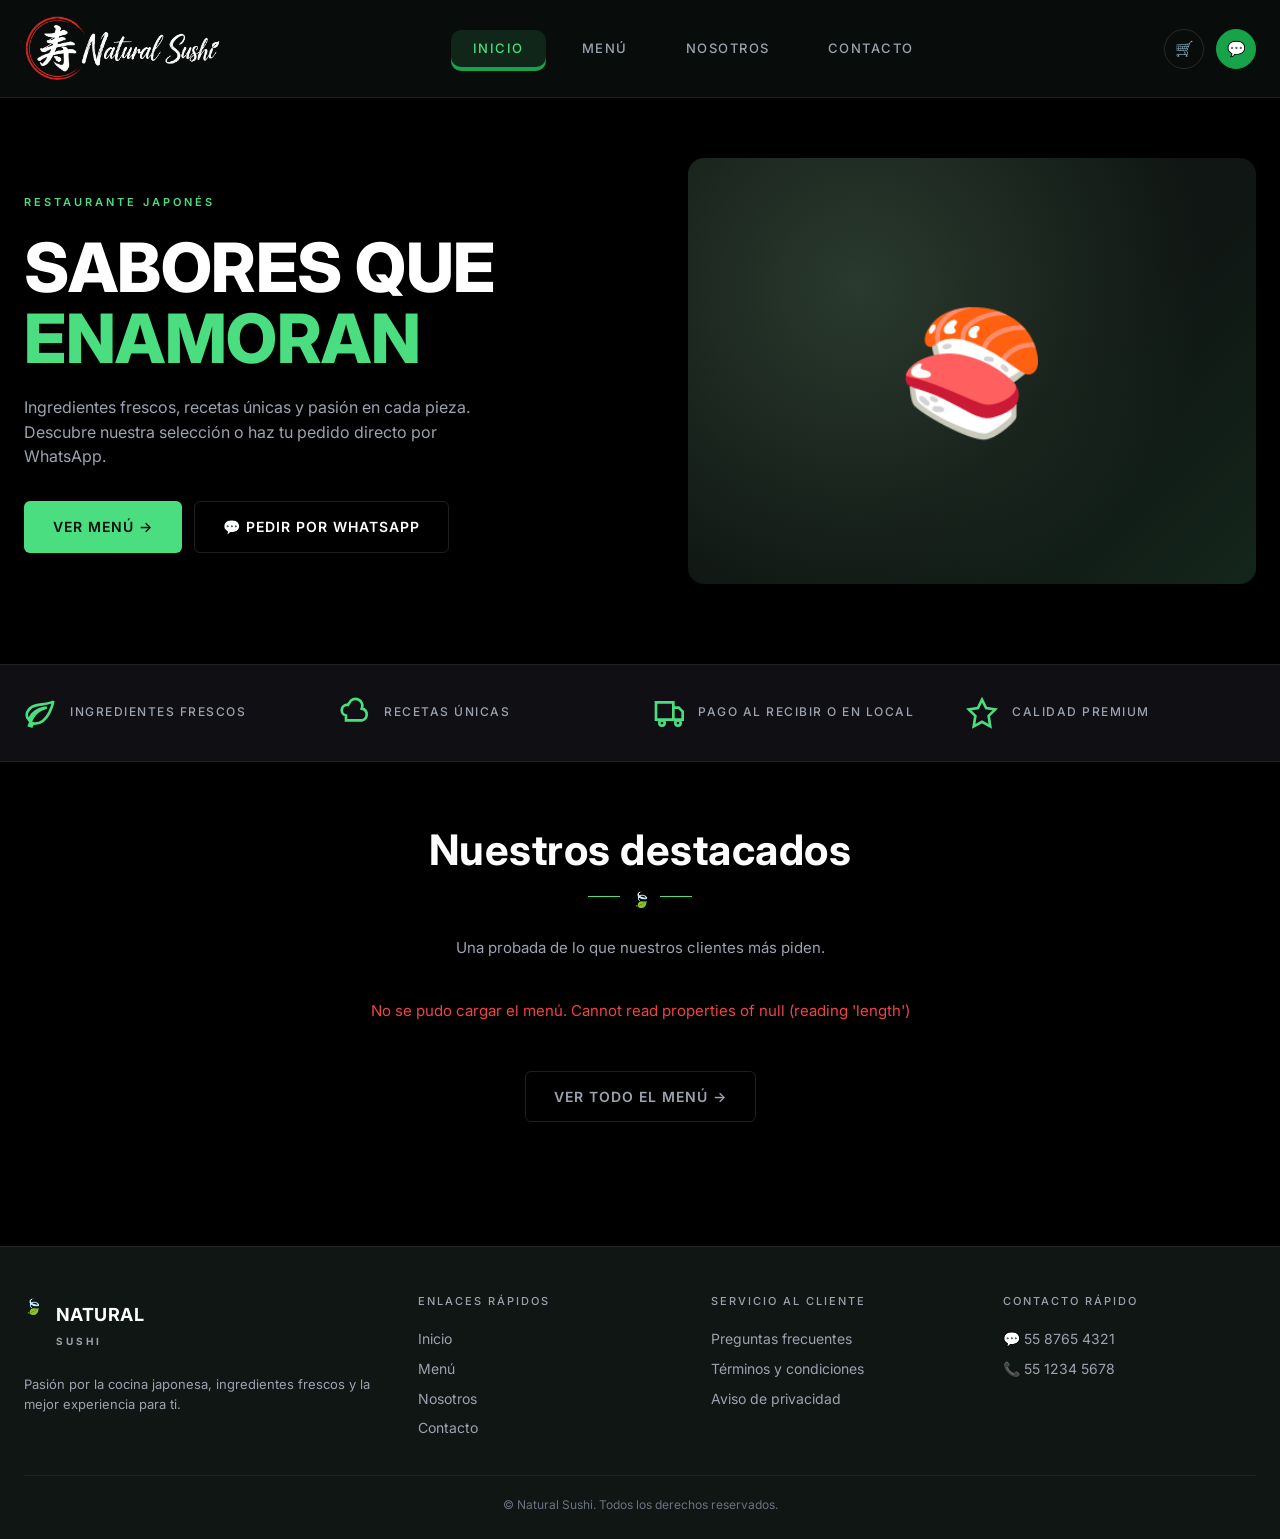
<file: public/index.html>
<!DOCTYPE html>
<html lang="es">
<head>
  <meta charset="UTF-8">
  <meta name="viewport" content="width=device-width, initial-scale=1.0">
  <title>Natural Sushi</title>
  <meta name="description" content="Comida japonesa con ingredientes frescos, recetas únicas y pasión en cada pieza. Pedidos por WhatsApp.">
  <link rel="icon" href="../assets/img/favicon.webp" type="image/webp">

  <link href="https://cdn.jsdelivr.net/npm/bootstrap@5.3.2/dist/css/bootstrap.min.css" rel="stylesheet">
  <link href="https://fonts.googleapis.com/css2?family=Inter:wght@400;500;600;700;800;900&display=swap" rel="stylesheet">
  <link rel="stylesheet" href="../assets/css/styles.css">
</head>
<body>

<div id="navbar"></div>

<!-- HERO -->
<section class="ns-hero">
  <div>
    <span class="ns-eyebrow">Restaurante japonés</span>
    <h1 class="ns-hero__title">
      Sabores que
      <span class="accent">enamoran</span>
    </h1>
    <p class="ns-hero__text">
      Ingredientes frescos, recetas únicas y pasión en cada pieza.
      Descubre nuestra selección o haz tu pedido directo por WhatsApp.
    </p>
    <div class="ns-hero__cta">
      <a href="menu.html" class="ns-btn ns-btn--primary ns-btn--lg">Ver menú →</a>
      <a href="#" class="ns-btn ns-btn--wa ns-btn--lg" id="heroWa">💬 Pedir por WhatsApp</a>
    </div>
  </div>

  <div class="ns-hero__image">🍣</div>
</section>

<!-- FEATURES BAR -->
<section class="ns-features">
  <div class="ns-feature">
    <svg class="ns-feature__icon" viewBox="0 0 24 24" fill="none" stroke="currentColor" stroke-width="2"><path d="M17 8C8 10 5.9 16.17 3.82 21.34l1.89.66l.95-2.3c.48.17.98.3 1.34.3C19 20 22 3 22 3c-1 2-8 2.25-13 3.25S2 11.5 2 13.5s1.75 3.75 1.75 3.75C7 8 17 8 17 8z"/></svg>
    Ingredientes frescos
  </div>
  <div class="ns-feature">
    <svg class="ns-feature__icon" viewBox="0 0 24 24" fill="none" stroke="currentColor" stroke-width="2"><path d="M6 13.87A4 4 0 0 1 7.41 6a5.11 5.11 0 0 1 1.05-1.54A5 5 0 0 1 17.79 8.68 4.5 4.5 0 0 1 18 17.5H6z"/></svg>
    Recetas únicas
  </div>
  <div class="ns-feature">
    <svg class="ns-feature__icon" viewBox="0 0 24 24" fill="none" stroke="currentColor" stroke-width="2"><path d="M3 4h13v13H3zM16 8h4l3 3v6h-7"/><circle cx="7.5" cy="19.5" r="2"/><circle cx="19.5" cy="19.5" r="2"/></svg>
    Pago al recibir o en local
  </div>
  <div class="ns-feature">
    <svg class="ns-feature__icon" viewBox="0 0 24 24" fill="none" stroke="currentColor" stroke-width="2"><path d="M12 2l3.09 6.26L22 9.27l-5 4.87L18.18 22 12 18.56 5.82 22 7 14.14 2 9.27l6.91-1.01L12 2z"/></svg>
    Calidad premium
  </div>
</section>

<!-- DESTACADOS -->
<section class="ns-section ns-container">
  <div style="text-align:center;">
    <h2 class="ns-title">Nuestros destacados</h2>
    <div class="ns-title__accent"><span class="leaf">🍃</span></div>
  </div>
  <p class="ns-subtitle">
    Una probada de lo que nuestros clientes más piden.
  </p>

  <div class="ns-products" id="featuredProducts">
    <div class="ns-loader"></div>
  </div>

  <div style="text-align:center; margin-top:32px;">
    <a href="menu.html" class="ns-btn ns-btn--ghost ns-btn--lg">Ver todo el menú →</a>
  </div>
</section>

<div id="footer"></div>

<script src="../assets/js/main.js"></script>
<script src="../assets/js/home.js"></script>
</body>
</html>
</file>
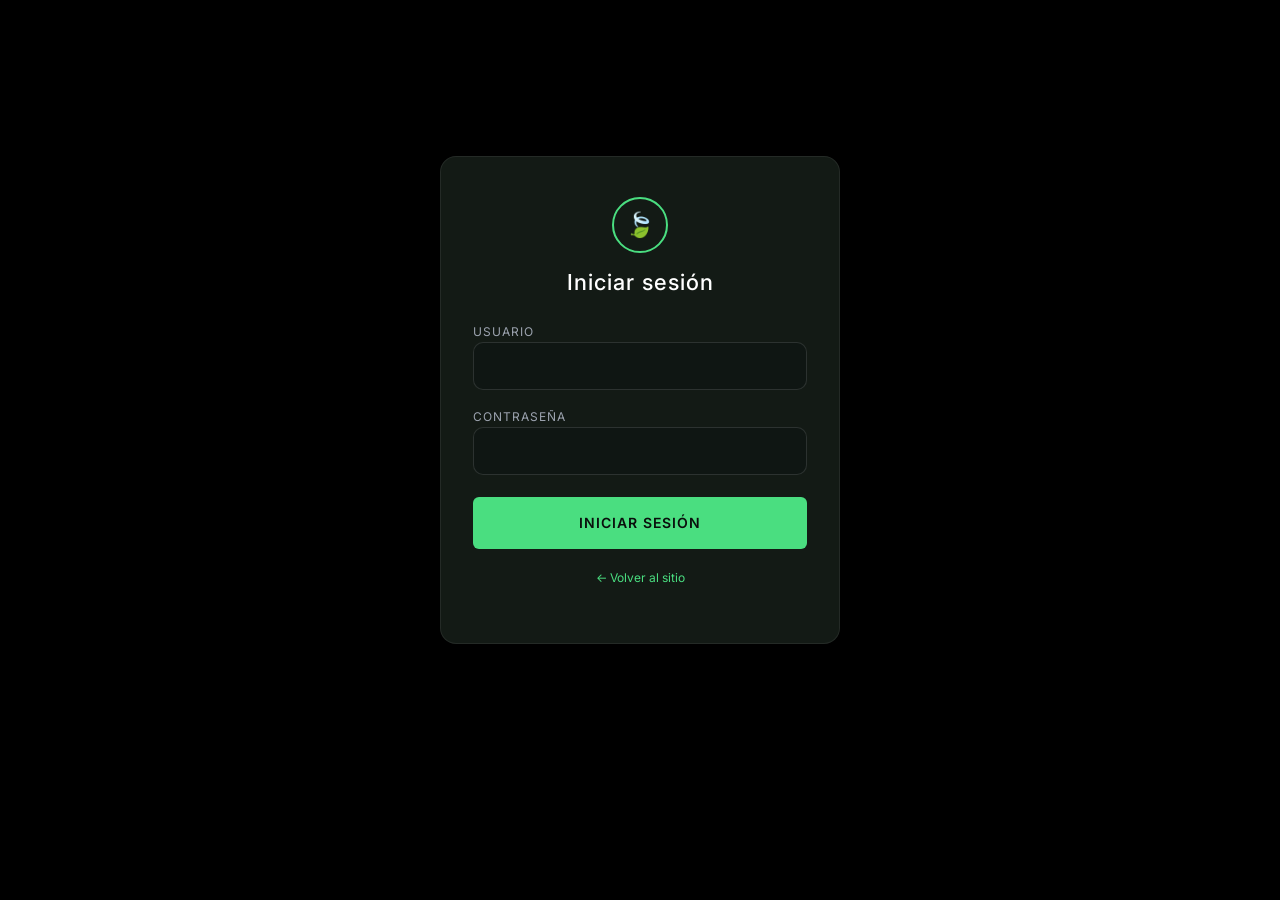
<file: public/admin.html>
<!DOCTYPE html>
<html lang="es">
<head>
  <meta charset="UTF-8">
  <meta name="viewport" content="width=device-width, initial-scale=1.0">
  <title>Panel administrativo — Natural Sushi</title>

  <link href="https://cdn.jsdelivr.net/npm/bootstrap@5.3.2/dist/css/bootstrap.min.css" rel="stylesheet">
  <link href="https://fonts.googleapis.com/css2?family=Inter:wght@400;500;600;700;800;900&display=swap" rel="stylesheet">
  <link rel="stylesheet" href="../assets/css/styles.css">
</head>
<body>

<!-- LOGIN VIEW -->
<div id="loginView" class="ns-login">
  <form class="ns-login__card" id="loginForm">
    <div class="brand-mark">🍃</div>
    <h2>Iniciar sesión</h2>

    <div id="loginError"></div>

    <div class="ns-form">
      <div>
        <label for="username">Usuario</label>
        <input type="text" id="username" required autocomplete="username">
      </div>
      <div>
        <label for="password">Contraseña</label>
        <input type="password" id="password" required autocomplete="current-password">
      </div>
      <button type="submit" class="ns-btn ns-btn--primary ns-btn--full ns-btn--lg" style="margin-top:8px;">
        Iniciar sesión
      </button>
    </div>

    <p style="text-align:center; margin-top:20px; font-size:12px; color:var(--text-muted);">
      <a href="index.html" style="color:var(--green);">← Volver al sitio</a>
    </p>
  </form>
</div>

<!-- ADMIN PANEL -->
<div id="adminView" class="ns-admin ns-hidden">
  <aside class="ns-sidebar">
    <div class="ns-sidebar__brand">
      <span class="ns-brand__mark">🍃</span>
      <div>
        <div style="font-weight:700; font-size:14px;">NATURAL SUSHI</div>
        <div style="font-size:10px; letter-spacing:2px; color:var(--text-muted);">ADMIN</div>
      </div>
    </div>

    <button class="ns-sidebar__link active" data-tab="products">📦 Productos</button>
    <button class="ns-sidebar__link" data-tab="categories">📁 Categorías</button>
    <button class="ns-sidebar__link" data-tab="settings">⚙️ Configuración</button>
    <button class="ns-sidebar__link" id="logoutBtn" style="margin-top:20px; color:var(--danger);">↩ Cerrar sesión</button>
  </aside>

  <main class="ns-panel">
    <!-- PRODUCTOS -->
    <div id="tab-products">
      <div class="ns-panel__header">
        <h1>Productos</h1>
        <button class="ns-btn ns-btn--primary" id="btnNewProduct">+ Nuevo producto</button>
      </div>

      <div id="productsAlert"></div>

      <table class="ns-table">
        <thead>
          <tr>
            <th></th>
            <th>Nombre</th>
            <th>Categoría</th>
            <th>Precio</th>
            <th>Estado</th>
            <th>Acciones</th>
          </tr>
        </thead>
        <tbody id="productsTable">
          <tr><td colspan="6"><div class="ns-loader"></div></td></tr>
        </tbody>
      </table>
    </div>

    <!-- CATEGORÍAS -->
    <div id="tab-categories" class="ns-hidden">
      <div class="ns-panel__header">
        <h1>Categorías</h1>
        <button class="ns-btn ns-btn--primary" id="btnNewCategory">+ Nueva categoría</button>
      </div>

      <div id="categoriesAlert"></div>

      <table class="ns-table">
        <thead>
          <tr>
            <th>Nombre</th>
            <th>Slug</th>
            <th>Orden</th>
            <th>Estado</th>
            <th>Acciones</th>
          </tr>
        </thead>
        <tbody id="categoriesTable">
          <tr><td colspan="5"><div class="ns-loader"></div></td></tr>
        </tbody>
      </table>
    </div>

    <!-- CONFIGURACIÓN -->
    <div id="tab-settings" class="ns-hidden">
      <div class="ns-panel__header">
        <h1>Configuración del negocio</h1>
      </div>
      <p style="color:var(--text-muted);">Los datos generales del restaurante se editan directamente en la tabla <code>settings</code> de la base de datos o extendiendo este panel.</p>
    </div>
  </main>
</div>

<!-- MODAL producto -->
<div class="ns-modal-backdrop" id="productModal" hidden>
  <form class="ns-modal" id="productForm">
    <h3 id="productModalTitle">Nuevo producto</h3>
    <input type="hidden" id="pId">
    <div class="ns-form">
      <div>
        <label for="pName">Nombre</label>
        <input type="text" id="pName" required maxlength="120">
      </div>
      <div>
        <label for="pCategory">Categoría</label>
        <select id="pCategory" class="ns-form__input" style="padding:12px 14px; background:var(--bg-2); border:1px solid var(--border-2); color:var(--text); border-radius:var(--r-md); width:100%; font-family:inherit; font-size:14px;"></select>
      </div>
      <div>
        <label for="pPrice">Precio</label>
        <input type="number" id="pPrice" required step="0.01" min="0">
      </div>
      <div>
        <label for="pEmoji">Emoji (placeholder visual)</label>
        <input type="text" id="pEmoji" maxlength="4" placeholder="🍣">
      </div>
      <div>
        <label for="pImage">URL de imagen (opcional)</label>
        <input type="url" id="pImage" maxlength="255">
      </div>
      <div>
        <label for="pDesc">Descripción</label>
        <textarea id="pDesc" maxlength="400"></textarea>
      </div>
      <div style="display:flex; gap:16px;">
        <label style="display:flex; align-items:center; gap:8px; text-transform:none; letter-spacing:0;">
          <input type="checkbox" id="pActive" checked> Activo
        </label>
        <label style="display:flex; align-items:center; gap:8px; text-transform:none; letter-spacing:0;">
          <input type="checkbox" id="pFeatured"> Destacado
        </label>
      </div>
      <div style="display:flex; gap:8px; justify-content:flex-end; margin-top:8px;">
        <button type="button" class="ns-btn ns-btn--ghost" data-close="productModal">Cancelar</button>
        <button type="submit" class="ns-btn ns-btn--primary">Guardar</button>
      </div>
    </div>
  </form>
</div>

<!-- MODAL categoría -->
<div class="ns-modal-backdrop" id="categoryModal" hidden>
  <form class="ns-modal" id="categoryForm">
    <h3 id="categoryModalTitle">Nueva categoría</h3>
    <input type="hidden" id="cId">
    <div class="ns-form">
      <div>
        <label for="cName">Nombre</label>
        <input type="text" id="cName" required maxlength="80">
      </div>
      <div>
        <label for="cOrder">Orden</label>
        <input type="number" id="cOrder" value="0">
      </div>
      <label style="display:flex; align-items:center; gap:8px; text-transform:none; letter-spacing:0;">
        <input type="checkbox" id="cActive" checked> Activa
      </label>
      <div style="display:flex; gap:8px; justify-content:flex-end;">
        <button type="button" class="ns-btn ns-btn--ghost" data-close="categoryModal">Cancelar</button>
        <button type="submit" class="ns-btn ns-btn--primary">Guardar</button>
      </div>
    </div>
  </form>
</div>

<script src="../assets/js/main.js"></script>
<script src="../assets/js/admin.js"></script>
</body>
</html>
</file>
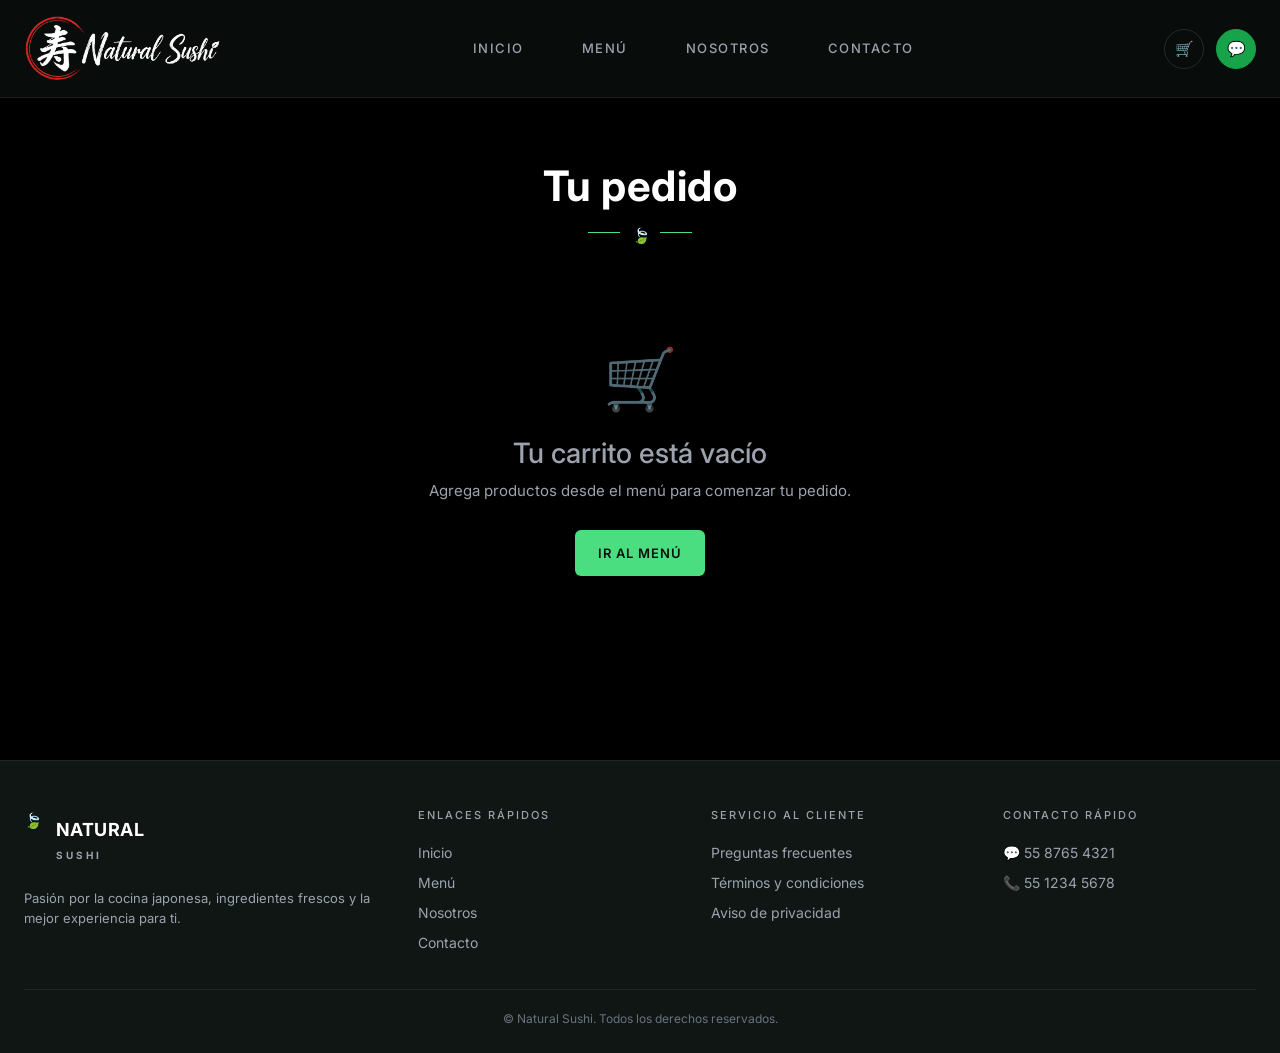
<file: public/carrito.html>
<!DOCTYPE html>
<html lang="es">
<head>
  <meta charset="UTF-8">
  <meta name="viewport" content="width=device-width, initial-scale=1.0">
  <title>Tu pedido — Natural Sushi</title>

  <link href="https://cdn.jsdelivr.net/npm/bootstrap@5.3.2/dist/css/bootstrap.min.css" rel="stylesheet">
  <link href="https://fonts.googleapis.com/css2?family=Inter:wght@400;500;600;700;800;900&display=swap" rel="stylesheet">
  <link rel="stylesheet" href="../assets/css/styles.css">
</head>
<body>

<div id="navbar"></div>

<section class="ns-section ns-container">
  <div style="text-align:center;">
    <h1 class="ns-title">Tu pedido</h1>
    <div class="ns-title__accent"><span class="leaf">🍃</span></div>
  </div>

  <div class="ns-cart" id="cartWrap">
    <!-- Lado izquierdo: lista -->
    <div>
      <div class="ns-cart-list" id="cartList">
        <div class="ns-cart-head" style="display:grid; grid-template-columns:60px 1fr 130px 90px 30px; gap:16px;">
          <div></div>
          <div>Producto</div>
          <div>Cantidad</div>
          <div>Total</div>
          <div></div>
        </div>
        <div id="cartRows"></div>
      </div>

      <div style="margin-top:16px;">
        <a href="menu.html" class="ns-btn ns-btn--ghost">← Seguir comprando</a>
      </div>
    </div>

    <!-- Lado derecho: resumen -->
    <aside class="ns-summary">
      <h3>Resumen del pedido</h3>
      <div class="ns-summary__row">
        <span>Subtotal</span>
        <span id="sumSubtotal">$0</span>
      </div>
      <div class="ns-summary__row">
        <span>Envío</span>
        <span style="color:var(--green);">Gratis</span>
      </div>
      <div class="ns-summary__row ns-summary__row--total">
        <span>TOTAL</span>
        <span class="amount" id="sumTotal">$0</span>
      </div>

      <button class="ns-btn ns-btn--primary ns-btn--full ns-btn--lg" id="btnWhatsApp" style="margin-top:20px; background:#22C55E; color:white;">
        💬 Enviar pedido por WhatsApp
      </button>

      <div class="ns-payment-note">
        <svg width="18" height="18" viewBox="0 0 24 24" fill="none" stroke="currentColor" stroke-width="2"><circle cx="12" cy="12" r="10"/><path d="M12 6v6l4 2"/></svg>
        <span>Pago en local o al recibir tu pedido</span>
      </div>
    </aside>
  </div>

  <div class="ns-cart-empty ns-hidden" id="cartEmpty">
    <div class="ns-cart-empty__icon">🛒</div>
    <h3>Tu carrito está vacío</h3>
    <p>Agrega productos desde el menú para comenzar tu pedido.</p>
    <a href="menu.html" class="ns-btn ns-btn--primary" style="margin-top:12px;">Ir al menú</a>
  </div>
</section>

<div id="footer"></div>

<script src="../assets/js/main.js"></script>
<script src="../assets/js/cart.js"></script>
</body>
</html>
</file>
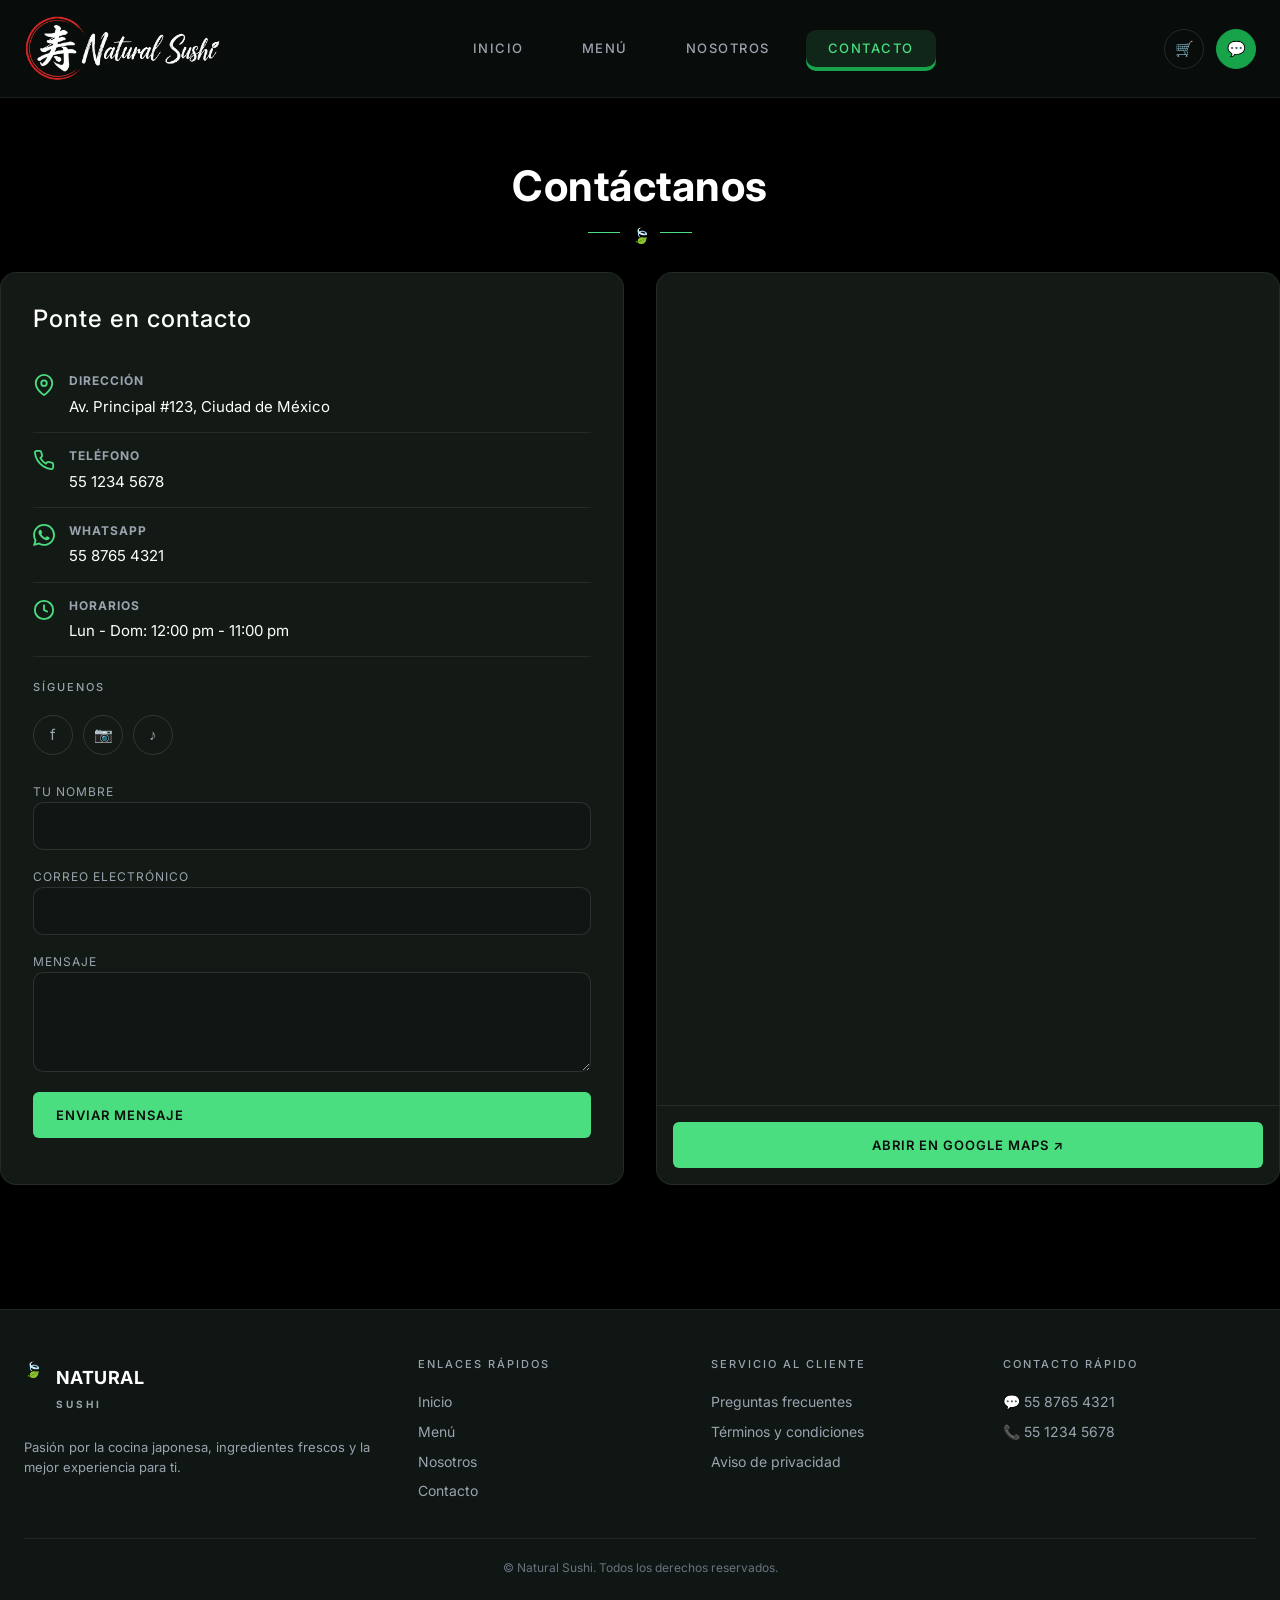
<file: public/contacto.html>
<!DOCTYPE html>
<html lang="es">
<head>
  <meta charset="UTF-8">
  <meta name="viewport" content="width=device-width, initial-scale=1.0">
  <title>Contacto — Natural Sushi</title>

  <link href="https://cdn.jsdelivr.net/npm/bootstrap@5.3.2/dist/css/bootstrap.min.css" rel="stylesheet">
  <link href="https://fonts.googleapis.com/css2?family=Inter:wght@400;500;600;700;800;900&display=swap" rel="stylesheet">
  <link rel="stylesheet" href="../assets/css/styles.css">
</head>
<body>

<div id="navbar"></div>

<section class="ns-section ns-container">
  <div style="text-align:center;">
    <h1 class="ns-title">Contáctanos</h1>
    <div class="ns-title__accent"><span class="leaf">🍃</span></div>
  </div>

  <div class="ns-contact">
    <!-- Info -->
    <div class="ns-contact-info">
      <h2>Ponte en contacto</h2>

      <div class="ns-contact-item">
        <svg class="ns-contact-item__icon" width="22" height="22" viewBox="0 0 24 24" fill="none" stroke="currentColor" stroke-width="2"><path d="M21 10c0 7-9 13-9 13s-9-6-9-13a9 9 0 0 1 18 0z"/><circle cx="12" cy="10" r="3"/></svg>
        <div>
          <strong>Dirección</strong>
          <span id="cAddress">Av. Principal #123, Ciudad de México</span>
        </div>
      </div>

      <div class="ns-contact-item">
        <svg class="ns-contact-item__icon" width="22" height="22" viewBox="0 0 24 24" fill="none" stroke="currentColor" stroke-width="2"><path d="M22 16.92v3a2 2 0 0 1-2.18 2 19.79 19.79 0 0 1-8.63-3.07 19.5 19.5 0 0 1-6-6 19.79 19.79 0 0 1-3.07-8.67A2 2 0 0 1 4.11 2h3a2 2 0 0 1 2 1.72 12.84 12.84 0 0 0 .7 2.81 2 2 0 0 1-.45 2.11L8.09 9.91a16 16 0 0 0 6 6l1.27-1.27a2 2 0 0 1 2.11-.45 12.84 12.84 0 0 0 2.81.7A2 2 0 0 1 22 16.92z"/></svg>
        <div>
          <strong>Teléfono</strong>
          <span id="cPhone">55 1234 5678</span>
        </div>
      </div>

      <div class="ns-contact-item">
        <svg class="ns-contact-item__icon" width="22" height="22" viewBox="0 0 24 24" fill="currentColor"><path d="M17.472 14.382c-.297-.149-1.758-.867-2.03-.967c-.273-.099-.471-.148-.67.15c-.197.297-.767.966-.94 1.164c-.173.199-.347.223-.644.075c-.297-.15-1.255-.463-2.39-1.475c-.883-.788-1.48-1.761-1.653-2.059c-.173-.297-.018-.458.13-.606c.134-.133.298-.347.446-.52c.149-.174.198-.298.298-.497c.099-.198.05-.371-.025-.52c-.075-.149-.669-1.612-.916-2.207c-.242-.579-.487-.5-.669-.51a12.8 12.8 0 0 0-.57-.01c-.198 0-.52.074-.792.372c-.272.297-1.04 1.016-1.04 2.479c0 1.462 1.065 2.875 1.213 3.074c.149.198 2.096 3.2 5.077 4.487c.709.306 1.262.489 1.694.625c.712.227 1.36.195 1.871.118c.571-.085 1.758-.719 2.006-1.413c.248-.694.248-1.289.173-1.413c-.074-.124-.272-.198-.57-.347m-5.421 7.403h-.004a9.87 9.87 0 0 1-5.031-1.378l-.361-.214l-3.741.982l.998-3.648l-.235-.374a9.86 9.86 0 0 1-1.51-5.26c.001-5.45 4.436-9.884 9.888-9.884c2.64 0 5.122 1.03 6.988 2.898a9.83 9.83 0 0 1 2.893 6.994c-.003 5.45-4.437 9.884-9.885 9.884m8.413-18.297A11.8 11.8 0 0 0 12.05 0C5.495 0 .16 5.335.157 11.892c0 2.096.547 4.142 1.588 5.945L.057 24l6.305-1.654a11.9 11.9 0 0 0 5.683 1.448h.005c6.554 0 11.89-5.335 11.893-11.893a11.8 11.8 0 0 0-3.48-8.413"/></svg>
        <div>
          <strong>WhatsApp</strong>
          <span id="cWa">55 8765 4321</span>
        </div>
      </div>

      <div class="ns-contact-item">
        <svg class="ns-contact-item__icon" width="22" height="22" viewBox="0 0 24 24" fill="none" stroke="currentColor" stroke-width="2"><circle cx="12" cy="12" r="10"/><path d="M12 6v6l4 2"/></svg>
        <div>
          <strong>Horarios</strong>
          <span id="cHours">Lun - Dom: 12:00 pm - 11:00 pm</span>
        </div>
      </div>

      <div>
        <h4 style="color:var(--text-muted); font-size:11px; letter-spacing:2px; text-transform:uppercase; margin:24px 0 12px;">Síguenos</h4>
        <div class="ns-social">
          <a href="#" id="sFb"  aria-label="Facebook">f</a>
          <a href="#" id="sIg"  aria-label="Instagram">📷</a>
          <a href="#" id="sTk"  aria-label="TikTok">♪</a>
        </div>
      </div>

      <!-- Formulario -->
      <form class="ns-form" id="contactForm">
        <div>
          <label for="fName">Tu nombre</label>
          <input type="text" id="fName" required maxlength="80">
        </div>
        <div>
          <label for="fEmail">Correo electrónico</label>
          <input type="email" id="fEmail" required maxlength="120">
        </div>
        <div>
          <label for="fMsg">Mensaje</label>
          <textarea id="fMsg" required maxlength="500"></textarea>
        </div>
        <button type="submit" class="ns-btn ns-btn--primary">Enviar mensaje</button>
        <div id="fResult"></div>
      </form>
    </div>

    <!-- Mapa -->
    <div class="ns-map">
      <iframe
        src="https://www.google.com/maps/embed?pb=!1m18!1m12!1m3!1d3762.0668823047906!2d-99.13320882476611!3d19.432608241773925!2m3!1f0!2f0!3f0!3m2!1i1024!2i768!4f13.1!3m3!1m2!1s0x85d1ff35f5bd1563%3A0x6c366f0e2de02ff7!2sZ%C3%B3calo!5e0!3m2!1ses!2smx!4v1700000000000"
        allowfullscreen loading="lazy" referrerpolicy="no-referrer-when-downgrade"></iframe>
      <div class="ns-map__cta">
        <a href="#" id="mapsCta" class="ns-btn ns-btn--primary ns-btn--full">
          Abrir en Google Maps ↗
        </a>
      </div>
    </div>
  </div>
</section>

<div id="footer"></div>

<script src="../assets/js/main.js"></script>
<script src="../assets/js/contacto.js"></script>
</body>
</html>
</file>
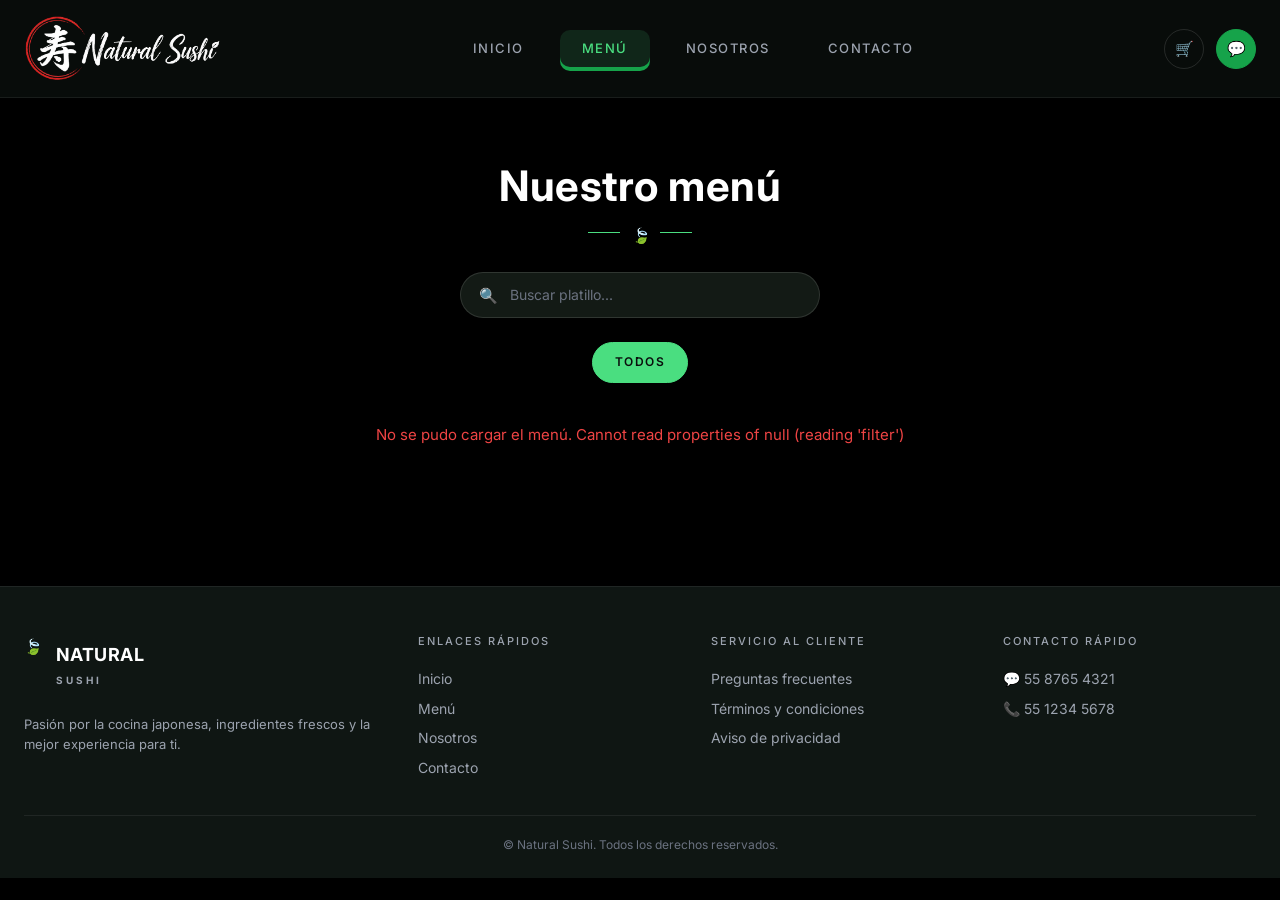
<file: public/menu.html>
<!DOCTYPE html>
<html lang="es">
<head>
  <meta charset="UTF-8">
  <meta name="viewport" content="width=device-width, initial-scale=1.0">
  <title>Menú — Natural Sushi</title>

  <link href="https://cdn.jsdelivr.net/npm/bootstrap@5.3.2/dist/css/bootstrap.min.css" rel="stylesheet">
  <link href="https://fonts.googleapis.com/css2?family=Inter:wght@400;500;600;700;800;900&display=swap" rel="stylesheet">
  <link rel="stylesheet" href="../assets/css/styles.css">
</head>
<body>

<div id="navbar"></div>

<section class="ns-section ns-container">
  <div style="text-align:center;">
    <h1 class="ns-title">Nuestro menú</h1>
    <div class="ns-title__accent"><span class="leaf">🍃</span></div>
  </div>

  <div class="ns-search">
    🔍
    <input type="search" id="menuSearch" placeholder="Buscar platillo...">
  </div>

  <div class="ns-cat-tabs" id="catTabs">
    <button class="ns-cat-tab active" data-cat="all">Todos</button>
    <!-- categorías se cargan por JS -->
  </div>

  <div class="ns-products" id="products">
    <div class="ns-loader"></div>
  </div>
</section>

<div id="footer"></div>

<script src="../assets/js/main.js"></script>
<script src="../assets/js/menu.js"></script>
</body>
</html>
</file>
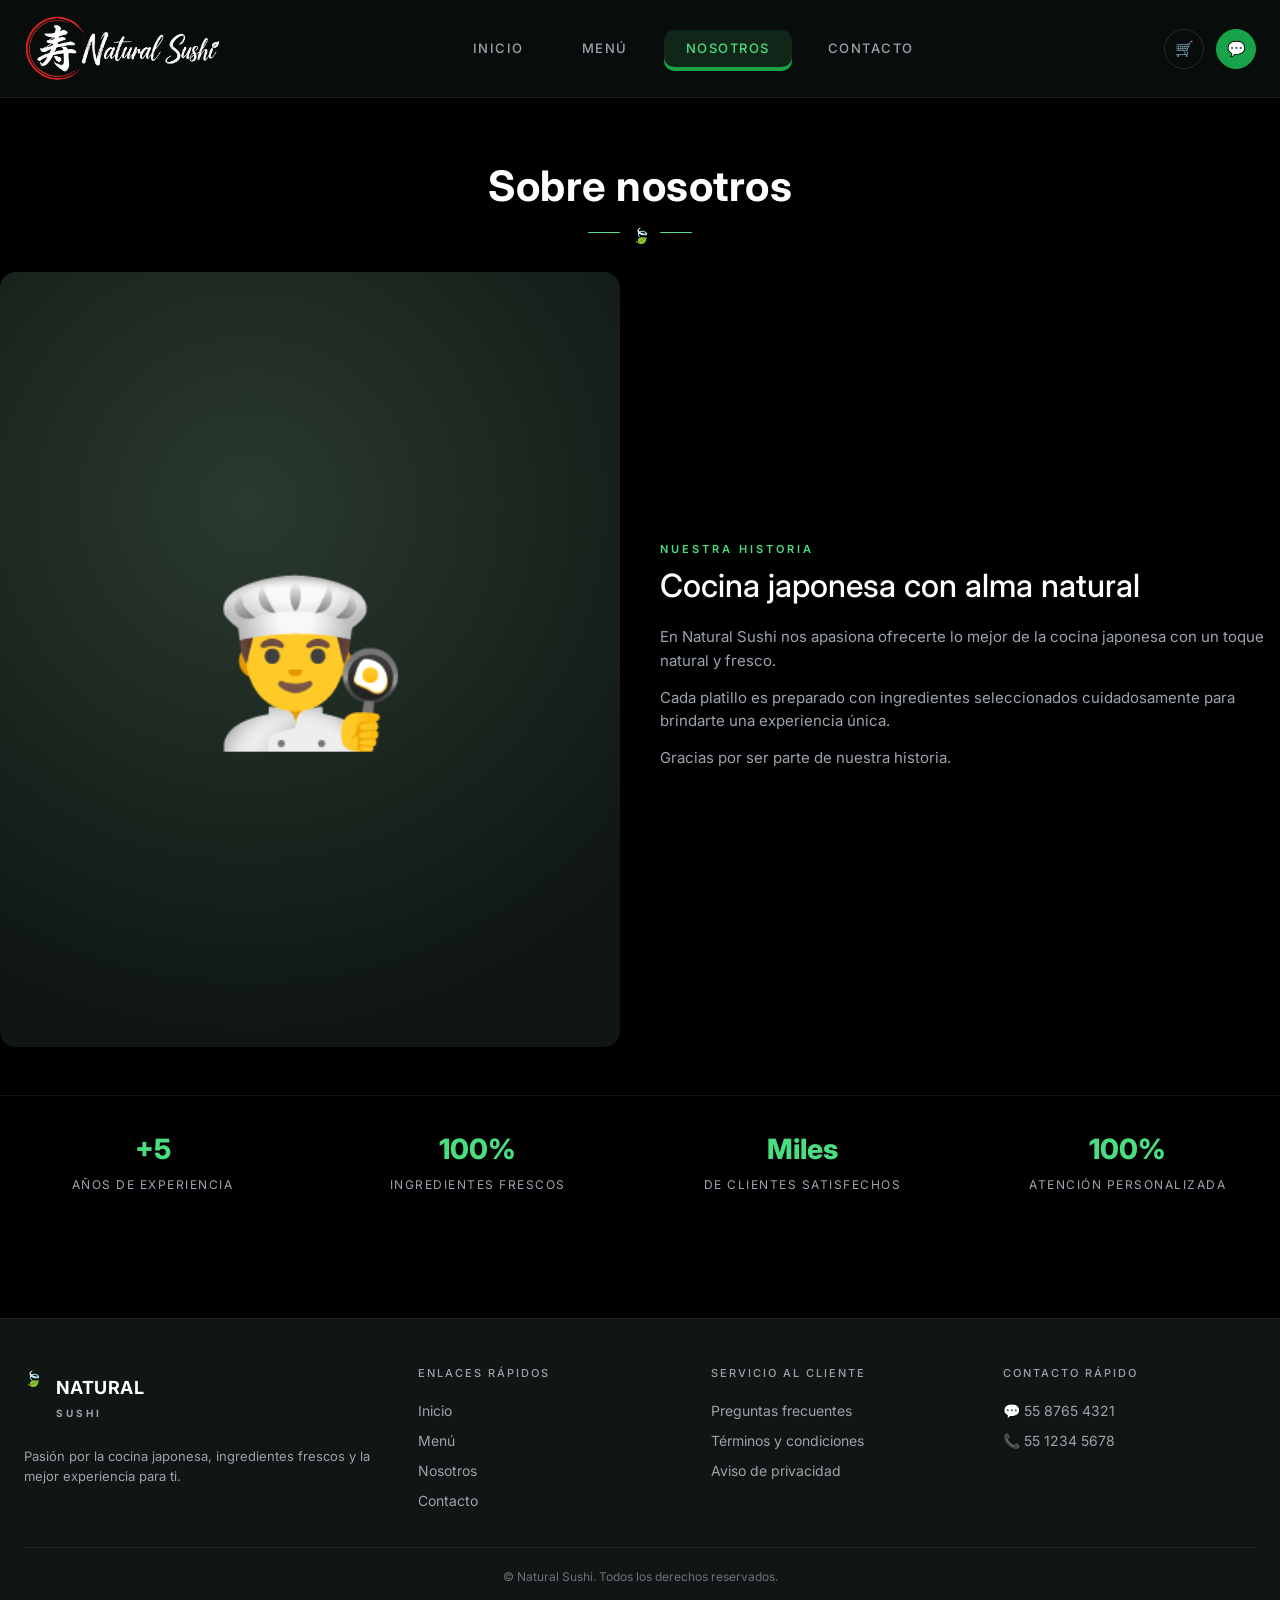
<file: public/nosotros.html>
<!DOCTYPE html>
<html lang="es">
<head>
  <meta charset="UTF-8">
  <meta name="viewport" content="width=device-width, initial-scale=1.0">
  <title>Nosotros — Natural Sushi</title>

  <link href="https://cdn.jsdelivr.net/npm/bootstrap@5.3.2/dist/css/bootstrap.min.css" rel="stylesheet">
  <link href="https://fonts.googleapis.com/css2?family=Inter:wght@400;500;600;700;800;900&display=swap" rel="stylesheet">
  <link rel="stylesheet" href="../assets/css/styles.css">
</head>
<body>

<div id="navbar"></div>

<section class="ns-section ns-container">
  <div style="text-align:center;">
    <h1 class="ns-title">Sobre nosotros</h1>
    <div class="ns-title__accent"><span class="leaf">🍃</span></div>
  </div>

  <div class="ns-about">
    <div class="ns-about__image">👨‍🍳</div>
    <div class="ns-about__body">
      <span class="ns-eyebrow">Nuestra historia</span>
      <h2>Cocina japonesa con alma natural</h2>
      <p>En Natural Sushi nos apasiona ofrecerte lo mejor de la cocina japonesa con un toque natural y fresco.</p>
      <p>Cada platillo es preparado con ingredientes seleccionados cuidadosamente para brindarte una experiencia única.</p>
      <p>Gracias por ser parte de nuestra historia.</p>
    </div>
  </div>

  <div class="ns-stats">
    <div class="ns-stat">
      <div class="ns-stat__num">+5</div>
      <div class="ns-stat__label">Años de experiencia</div>
    </div>
    <div class="ns-stat">
      <div class="ns-stat__num">100%</div>
      <div class="ns-stat__label">Ingredientes frescos</div>
    </div>
    <div class="ns-stat">
      <div class="ns-stat__num">Miles</div>
      <div class="ns-stat__label">de clientes satisfechos</div>
    </div>
    <div class="ns-stat">
      <div class="ns-stat__num">100%</div>
      <div class="ns-stat__label">Atención personalizada</div>
    </div>
  </div>
</section>

<div id="footer"></div>

<script src="../assets/js/main.js"></script>
</body>
</html>
</file>
<file: assets/css/styles.css>
/* ============================================================
   Natural Sushi - Estilos globales
   Paleta: dark theme + verde vibrante (basada en el mockup)
   ============================================================ */

:root {
  /* Colores */
  --bg:          #000000;
  --bg-2:        #0F1613;
  --surface:     #131A15;
  --surface-2:   #1A231D;
  --gray-black:   #100f14;
  --border:      rgba(255, 255, 255, 0.07);
  --border-2:    rgba(255, 255, 255, 0.12);

  --green:       #4ADE80;
  --green-2:     #22C55E;
  --green-3:     #16A34A;
  --green-tint:  #86EFAC;
  --green-soft:  rgba(74, 222, 128, 0.12);

  --text:        #FFFFFF;
  --text-muted:  #9CA3AF;
  --text-dim:    #6B7280;

  --danger:      #EF4444;
  --warning:     #F59E0B;

  /* Tipografía */
  --font-body:   'Inter', -apple-system, BlinkMacSystemFont, 'Segoe UI', sans-serif;
  --font-display:'Inter', sans-serif;

  /* Radios */
  --r-sm: 6px;
  --r-md: 10px;
  --r-lg: 16px;
  --r-pill: 999px;

  /* Sombras */
  --shadow-md: 0 4px 20px rgba(0, 0, 0, 0.35);
  --shadow-glow: 0 0 24px rgba(74, 222, 128, 0.25);
}

/* Reset ligero */
*, *::before, *::after { box-sizing: border-box; }
html, body { margin: 0; padding: 0; }
img { max-width: 100%; display: block; }
a { color: inherit; text-decoration: none; }
button { font-family: inherit; cursor: pointer; }

body {
  background: var(--bg);
  color: var(--text);
  font-family: var(--font-body);
  font-size: 15px;
  line-height: 1.55;
  min-height: 100vh;
  -webkit-font-smoothing: antialiased;
  -moz-osx-font-smoothing: grayscale;
}

/* ================================================================
   NAVBAR
   ================================================================ */
.ns-navbar {
  position: sticky;
  top: 0;
  z-index: 100;
  background: rgba(10, 15, 12, 0.85);
  backdrop-filter: blur(12px);
  border-bottom: 1px solid var(--border);
}
.ns-navbar__inner {
  display: flex;
  align-items: center;
  gap: 32px;
  padding: 16px 24px;
  max-width: 1400px;
  margin: 0 auto;
}
.ns-brand {
  display: flex;
  align-items: center;
  gap: 12px;
  font-weight: 700;
  letter-spacing: 0.5px;
}
.ns-brand__mark {
  width: auto;
  height: 65px;
  display: block;
  object-fit:contain;
  
}
.ns-brand__name { font-size: 18px; line-height: 1; }
.ns-brand__tag  { font-size: 10px; letter-spacing: 3px; color: var(--text-muted); }
.ns-nav {
  display: flex;
  gap: 14px;                    
  flex: 1;
  justify-content: center;
  font-size: 13px;
  letter-spacing: 1.5px;
  font-weight: 500;
}

.ns-nav a {
  color: var(--text-muted);
  background-color: transparent;
  border: none;
  border-radius: 10px;
  padding: 8px 22px;
  text-decoration: none;
  display: inline-block;
  transition: 
    box-shadow .1s ease,
    transform .1s ease,
    background-color .3s ease,
    color .15s ease;
}

.ns-nav a:hover {
  color: var(--text);
  box-shadow: 
    0 6px 0 var(--green-3),
    0 8px 10px rgba(0, 0, 0, 0.47);
}

.ns-nav a:active {
  box-shadow: 
    0 2px 0 var(--green),
    0 3px 6px rgba(0, 0, 0, 0.47);
  transform: translateY(4px);
}

.ns-nav a.active {
  color: var(--green);
  background-color: var(--green-soft);
  box-shadow: 0 4px 0 var(--green-3);
}
.ns-nav-actions {
  display: flex;
  align-items: right;
  gap: 12px;
}
.ns-cart-btn, .ns-wa-btn {
  display: grid;
  place-items: center;
  width: 40px; height: 40px;
  border-radius: 50%;
  border: 1px solid var(--border-2);
  background: transparent;
  color: var(--text);
  position: relative;
  transition: background .15s, border-color .15s;
}
.ns-cart-btn:hover { border-color: var(--green); color: var(--green); }
.ns-wa-btn {
  background: var(--green-3);
  border-color: var(--green-3);
  color: white;
}
.ns-wa-btn:hover { background: var(--green-2); border-color: var(--green-2); }
.ns-cart-count {
  position: absolute;
  top: -4px; right: -4px;
  background: var(--warning);
  color: #000;
  font-size: 10px;
  font-weight: 700;
  min-width: 18px; height: 18px;
  padding: 0 5px;
  border-radius: 999px;
  display: grid;
  place-items: center;
  border: 2px solid var(--bg);
}
.ns-cart-count[hidden] { display: none; }

/* Mobile menu button */
.ns-nav-toggle {
  display: none;
  background: transparent;
  border: none;
  color: var(--text);
  font-size: 22px;
  padding: 6px;
}

/* ================================================================
   LAYOUT
   ================================================================ */
.ns-container {
  max-width: 1400px;
  margin: 0 auto;
  padding: 0 24px;
}
.ns-section {
  padding: 64px 0;
}
.ns-section--sm { padding: 40px 0; }

.ns-title {
  font-size: clamp(28px, 4vw, 42px);
  font-weight: 700;
  letter-spacing: 0.5px;
  margin: 0 0 8px;
  line-height: 1.15;
}
.ns-title__accent {
  display: flex;
  justify-content: center;
  align-items: center;
  gap: 12px;
  margin: 14px 0 32px;
}
.ns-title__accent::before, .ns-title__accent::after {
  content: '';
  width: 32px; height: 1px;
  background: var(--green);
}
.ns-title__accent svg, .ns-title__accent .leaf {
  color: var(--green);
  width: 16px; height: 16px;
}
.ns-subtitle {
  color: var(--text-muted);
  font-size: 15px;
  max-width: 620px;
  margin: 0 auto 40px;
  text-align: center;
}
.ns-eyebrow {
  color: var(--green);
  font-size: 11px;
  letter-spacing: 3px;
  text-transform: uppercase;
  font-weight: 600;
}

/* ================================================================
   HERO
   ================================================================ */
.ns-hero {
  display: grid;
  grid-template-columns: 1.1fr 1fr;
  gap: 40px;
  align-items: center;
  padding: 60px 24px 80px;
  max-width: 1400px;
  margin: 0 auto;
}
.ns-hero__title {
  font-size: clamp(40px, 6vw, 68px);
  font-weight: 800;
  line-height: 1.05;
  letter-spacing: -0.5px;
  margin: 20px 0 20px;
  text-transform: uppercase;
}
.ns-hero__title .accent {
  display: block;
  color: var(--green);
}
.ns-hero__text {
  color: var(--text-muted);
  font-size: 16px;
  max-width: 480px;
  margin-bottom: 32px;
}
.ns-hero__cta { display: flex; gap: 12px; flex-wrap: wrap; }
.ns-hero__image {
  position: relative;
  border-radius: var(--r-lg);
  overflow: hidden;
  aspect-ratio: 4/3;
  background:
    radial-gradient(circle at 30% 30%, #2A3A2E 0%, #0F1613 70%),
    var(--surface);
  display: grid;
  place-items: center;
  font-size: 120px;
  box-shadow: var(--shadow-md);
}
.ns-hero__image::after {
  content: '';
  position: absolute; inset: 0;
  background: linear-gradient(135deg, transparent 60%, rgba(74,222,128,0.08) 100%);
  pointer-events: none;
}

/* Feature bar */
.ns-features {
  display: grid;
  background-color: var(--gray-black);
  grid-template-columns: repeat(4, 1fr);
  gap: 24px;
  padding: 32px 24px;
  max-width: 1400px;
  margin: 0 auto;
  border-top: 1px solid var(--border);
  border-bottom: 1px solid var(--border);
}
.ns-feature {
  display: flex;
  align-items: center;
  gap: 14px;
  color: var(--text-muted);
  font-size: 12px;
  letter-spacing: 1.5px;
  text-transform: uppercase;
  font-weight: 500;
}
.ns-feature__icon {
  color: var(--green);
  width: 32px; height: 32px;
  flex-shrink: 0;
}

/* ================================================================
   BUTTONS
   ================================================================ */
.ns-btn {
  display: inline-flex;
  align-items: center;
  gap: 8px;
  padding: 12px 22px;
  border-radius: var(--r-sm);
  border: 1px solid transparent;
  font-weight: 600;
  font-size: 13px;
  letter-spacing: 1px;
  text-transform: uppercase;
  transition: transform .1s, background .15s, border-color .15s, color .15s;
  background: transparent;
  color: var(--text);
}
.ns-btn:active { transform: translateY(1px); }
.ns-btn--primary {
  background: var(--green);
  color: #0A0F0C;
}
.ns-btn--primary:hover { background: var(--green-tint); }
.ns-btn--wa {
  background: transparent;
  border-color: var(--border-2);
  color: var(--text);
}
.ns-btn--wa:hover { border-color: var(--green); color: var(--green); }
.ns-btn--ghost {
  border-color: var(--border-2);
  color: var(--text-muted);
}
.ns-btn--ghost:hover { color: var(--text); border-color: var(--text-muted); }
.ns-btn--danger { background: var(--danger); color: white; }
.ns-btn--full { width: 100%; justify-content: center; }
.ns-btn--lg { padding: 14px 28px; font-size: 14px; }

/* ================================================================
   MENU (categorías + productos)
   ================================================================ */
.ns-cat-tabs {
  display: flex;
  flex-wrap: wrap;
  gap: 8px;
  justify-content: center;
  margin-bottom: 40px;
}
.ns-cat-tab {
  padding: 10px 22px;
  border-radius: var(--r-pill);
  border: 1px solid var(--border-2);
  background: transparent;
  color: var(--text-muted);
  font-size: 12px;
  letter-spacing: 1.5px;
  text-transform: uppercase;
  font-weight: 600;
  transition: all .15s;
}
.ns-cat-tab:hover { color: var(--text); }
.ns-cat-tab.active {
  background: var(--green);
  border-color: var(--green);
  color: #0A0F0C;
}

.ns-products {
  display: grid;
  grid-template-columns: repeat(auto-fill, minmax(230px, 1fr));
  gap: 20px;
}
.ns-product {
  background: var(--surface);
  border: 1px solid var(--border);
  border-radius: var(--r-lg);
  overflow: hidden;
  display: flex;
  flex-direction: column;
  transition: border-color .15s, transform .15s;
}
.ns-product:hover {
  border-color: var(--green-soft);
  transform: translateY(-2px);
}
.ns-product__media {
  aspect-ratio: 1/1;
  background:
    radial-gradient(circle at 30% 30%, #22312A 0%, #0F1613 80%);
  display: grid;
  place-items: center;
  font-size: 72px;
  position: relative;
}
.ns-product__media img { width: 100%; height: 100%; object-fit: cover; }
.ns-product__badge {
  position: absolute;
  top: 12px; left: 12px;
  background: var(--green);
  color: #0A0F0C;
  font-size: 10px;
  letter-spacing: 1.5px;
  font-weight: 700;
  padding: 4px 10px;
  border-radius: var(--r-pill);
  text-transform: uppercase;
}
.ns-product__body {
  padding: 16px 18px 18px;
  display: flex;
  flex-direction: column;
  gap: 6px;
  flex: 1;
}
.ns-product__name { font-weight: 700; font-size: 15px; }
.ns-product__desc {
  color: var(--text-muted);
  font-size: 12px;
  line-height: 1.4;
  flex: 1;
}
.ns-product__price {
  color: var(--green);
  font-weight: 700;
  font-size: 18px;
  margin-top: 4px;
}
.ns-product__add {
  margin-top: 12px;
  width: 100%;
  padding: 10px;
  background: var(--green);
  color: #0A0F0C;
  border: none;
  border-radius: var(--r-sm);
  font-weight: 700;
  font-size: 12px;
  letter-spacing: 1.5px;
  text-transform: uppercase;
  display: flex;
  align-items: center;
  justify-content: center;
  gap: 8px;
  transition: background .15s;
}
.ns-product__add:hover { background: var(--green-tint); }

/* Search */
.ns-search {
  display: flex;
  align-items: center;
  gap: 10px;
  background: var(--surface);
  border: 1px solid var(--border-2);
  border-radius: var(--r-pill);
  padding: 10px 18px;
  max-width: 360px;
  margin: 0 auto 24px;
}
.ns-search input {
  flex: 1;
  background: transparent;
  border: none;
  color: var(--text);
  outline: none;
  font-size: 14px;
}
.ns-search input::placeholder { color: var(--text-dim); }

/* ================================================================
   CARRITO
   ================================================================ */
.ns-cart {
  display: grid;
  grid-template-columns: 1fr 340px;
  gap: 24px;
  align-items: start;
}
.ns-cart-list {
  background: var(--surface);
  border: 1px solid var(--border);
  border-radius: var(--r-lg);
  overflow: hidden;
}
.ns-cart-row {
  display: grid;
  grid-template-columns: 60px 1fr 130px 90px 30px;
  gap: 16px;
  padding: 16px 20px;
  align-items: center;
  border-bottom: 1px solid var(--border);
}
.ns-cart-head {
  padding: 14px 20px;
  color: var(--text-muted);
  font-size: 11px;
  letter-spacing: 1.5px;
  text-transform: uppercase;
  border-bottom: 1px solid var(--border);
}
.ns-cart-row:last-child { border-bottom: none; }
.ns-cart-thumb {
  width: 60px; height: 60px;
  border-radius: var(--r-md);
  background: radial-gradient(circle at 30% 30%, #22312A 0%, #0F1613 80%);
  display: grid; place-items: center; font-size: 30px;
}
.ns-cart-name { font-weight: 600; }
.ns-qty {
  display: inline-flex;
  align-items: center;
  border: 1px solid var(--border-2);
  border-radius: var(--r-pill);
  overflow: hidden;
}
.ns-qty button {
  background: transparent;
  border: none;
  color: var(--text);
  width: 32px; height: 32px;
  font-size: 16px;
}
.ns-qty button:hover { background: var(--surface-2); color: var(--green); }
.ns-qty span { min-width: 30px; text-align: center; font-weight: 600; }
.ns-cart-price { font-weight: 700; color: var(--text); }
.ns-cart-remove {
  background: transparent; border: none; color: var(--danger); font-size: 18px;
}

.ns-summary {
  background: var(--surface);
  border: 1px solid var(--border);
  border-radius: var(--r-lg);
  padding: 24px;
  position: sticky;
  top: 88px;
}
.ns-summary h3 {
  font-size: 13px;
  letter-spacing: 2px;
  text-transform: uppercase;
  margin: 0 0 20px;
  color: var(--text-muted);
}
.ns-summary__row {
  display: flex;
  justify-content: space-between;
  padding: 10px 0;
  color: var(--text-muted);
  font-size: 14px;
}
.ns-summary__row--total {
  border-top: 1px solid var(--border);
  margin-top: 8px;
  padding-top: 16px;
  color: var(--text);
  font-size: 18px;
  font-weight: 700;
}
.ns-summary__row--total .amount { color: var(--green); }

.ns-payment-note {
  margin-top: 14px;
  padding: 12px 14px;
  border: 1px solid var(--border);
  border-radius: var(--r-md);
  font-size: 12px;
  color: var(--text-muted);
  display: flex;
  align-items: center;
  gap: 8px;
}
.ns-payment-note svg { color: var(--green); flex-shrink: 0; }

.ns-cart-empty {
  padding: 60px 20px;
  text-align: center;
  color: var(--text-muted);
}
.ns-cart-empty__icon { font-size: 60px; margin-bottom: 12px; opacity: 0.6; }

/* ================================================================
   CONTACTO
   ================================================================ */
.ns-contact {
  display: grid;
  grid-template-columns: 1fr 1fr;
  gap: 32px;
}
.ns-contact-info {
  background: var(--surface);
  border: 1px solid var(--border);
  border-radius: var(--r-lg);
  padding: 32px;
}
.ns-contact-info h2 {
  font-size: 24px;
  margin: 0 0 24px;
  letter-spacing: 1px;
}
.ns-contact-item {
  display: flex;
  gap: 14px;
  padding: 14px 0;
  align-items: flex-start;
  border-bottom: 1px solid var(--border);
}
.ns-contact-item:last-child { border-bottom: none; }
.ns-contact-item__icon {
  color: var(--green);
  flex-shrink: 0;
  margin-top: 2px;
}
.ns-contact-item strong { display: block; font-size: 12px; color: var(--text-muted); letter-spacing: 1px; text-transform: uppercase; margin-bottom: 4px; }

.ns-social {
  display: flex;
  gap: 10px;
  margin-top: 20px;
}
.ns-social a {
  width: 40px; height: 40px;
  border-radius: 50%;
  border: 1px solid var(--border-2);
  display: grid; place-items: center;
  color: var(--text-muted);
  transition: all .15s;
}
.ns-social a:hover { color: var(--green); border-color: var(--green); }

.ns-map {
  background: var(--surface);
  border: 1px solid var(--border);
  border-radius: var(--r-lg);
  overflow: hidden;
  display: flex;
  flex-direction: column;
}
.ns-map iframe {
  width: 100%;
  border: none;
  min-height: 400px;
  flex: 1;
  filter: grayscale(50%) invert(90%) hue-rotate(180deg);
}
.ns-map__cta {
  padding: 16px;
  border-top: 1px solid var(--border);
}

.ns-form { display: grid; gap: 14px; margin-top: 24px; }
.ns-form label { font-size: 12px; color: var(--text-muted); text-transform: uppercase; letter-spacing: 1px; }
.ns-form input, .ns-form textarea {
  width: 100%;
  padding: 12px 14px;
  background: var(--bg-2);
  border: 1px solid var(--border-2);
  color: var(--text);
  border-radius: var(--r-md);
  font-family: inherit;
  font-size: 14px;
  transition: border-color .15s;
}
.ns-form input:focus, .ns-form textarea:focus {
  outline: none;
  border-color: var(--green);
}
.ns-form textarea { resize: vertical; min-height: 100px; }

/* ================================================================
   NOSOTROS
   ================================================================ */
.ns-about {
  display: grid;
  grid-template-columns: 1fr 1fr;
  gap: 40px;
  align-items: center;
}
.ns-about__image {
  aspect-ratio: 4/5;
  border-radius: var(--r-lg);
  background:
    radial-gradient(circle at 40% 30%, #2A3A2E 0%, #0F1613 80%);
  display: grid; place-items: center;
  font-size: 160px;
}
.ns-about__body h2 {
  font-size: 32px;
  margin: 8px 0 20px;
}
.ns-about__body p { color: var(--text-muted); margin: 0 0 14px; }

.ns-stats {
  display: grid;
  grid-template-columns: repeat(4, 1fr);
  gap: 20px;
  margin-top: 48px;
  padding-top: 32px;
  border-top: 1px solid var(--border);
}
.ns-stat { text-align: center; }
.ns-stat__num { color: var(--green); font-size: 28px; font-weight: 800; }
.ns-stat__label { color: var(--text-muted); font-size: 12px; text-transform: uppercase; letter-spacing: 1.5px; margin-top: 4px; }

/* ================================================================
   ADMIN
   ================================================================ */
.ns-login {
  min-height: calc(100vh - 100px);
  display: grid;
  place-items: center;
  padding: 40px 20px;
}
.ns-login__card {
  width: 100%;
  max-width: 400px;
  background: var(--surface);
  border: 1px solid var(--border);
  border-radius: var(--r-lg);
  padding: 40px 32px;
}
.ns-login__card h2 {
  text-align: center;
  margin: 8px 0 24px;
  font-size: 22px;
  letter-spacing: 1px;
}
.ns-login__card .brand-mark {
  width: 56px; height: 56px;
  margin: 0 auto 16px;
  border-radius: 50%;
  border: 2px solid var(--green);
  display: grid; place-items: center;
  color: var(--green);
  font-size: 24px;
}

.ns-admin { display: grid; grid-template-columns: 240px 1fr; min-height: 100vh; }
.ns-sidebar {
  background: var(--bg-2);
  border-right: 1px solid var(--border);
  padding: 24px 16px;
}
.ns-sidebar__brand {
  display: flex; align-items: center; gap: 10px;
  padding: 0 8px 20px;
  border-bottom: 1px solid var(--border);
  margin-bottom: 16px;
}
.ns-sidebar__link {
  display: flex;
  align-items: center;
  gap: 12px;
  padding: 10px 12px;
  border-radius: var(--r-md);
  color: var(--text-muted);
  font-size: 14px;
  margin-bottom: 4px;
  transition: all .15s;
  cursor: pointer;
  background: none;
  border: none;
  width: 100%;
  text-align: left;
  font-family: inherit;
}
.ns-sidebar__link:hover { background: var(--surface); color: var(--text); }
.ns-sidebar__link.active { background: var(--green-soft); color: var(--green); }

.ns-panel { padding: 32px; }
.ns-panel__header {
  display: flex; justify-content: space-between; align-items: center;
  margin-bottom: 24px;
  flex-wrap: wrap;
  gap: 12px;
}
.ns-panel__header h1 { margin: 0; font-size: 24px; }

.ns-table {
  width: 100%;
  background: var(--surface);
  border: 1px solid var(--border);
  border-radius: var(--r-lg);
  border-collapse: separate;
  border-spacing: 0;
  overflow: hidden;
}
.ns-table th, .ns-table td {
  padding: 14px 18px;
  text-align: left;
  border-bottom: 1px solid var(--border);
  font-size: 14px;
}
.ns-table th {
  background: var(--bg-2);
  color: var(--text-muted);
  font-size: 11px;
  letter-spacing: 1.5px;
  text-transform: uppercase;
  font-weight: 600;
}
.ns-table tr:last-child td { border-bottom: none; }
.ns-table td .thumb {
  width: 40px; height: 40px;
  border-radius: var(--r-sm);
  background: radial-gradient(circle at 30% 30%, #22312A 0%, #0F1613 80%);
  display: inline-grid; place-items: center; font-size: 20px;
  vertical-align: middle;
}

.ns-badge {
  display: inline-block;
  padding: 3px 10px;
  border-radius: var(--r-pill);
  font-size: 11px;
  letter-spacing: 0.5px;
  font-weight: 600;
}
.ns-badge--on  { background: var(--green-soft); color: var(--green); }
.ns-badge--off { background: rgba(239,68,68,0.12); color: var(--danger); }

.ns-icon-btn {
  background: transparent;
  border: 1px solid var(--border-2);
  color: var(--text-muted);
  padding: 6px 10px;
  border-radius: var(--r-sm);
  margin-right: 4px;
  cursor: pointer;
  font-size: 12px;
}
.ns-icon-btn:hover { color: var(--text); border-color: var(--text-muted); }
.ns-icon-btn--danger:hover { color: var(--danger); border-color: var(--danger); }

/* Modal */
.ns-modal-backdrop {
  position: fixed;
  inset: 0;
  background: rgba(0,0,0,0.7);
  display: grid;
  place-items: center;
  padding: 20px;
  z-index: 200;
}
.ns-modal-backdrop[hidden] { display: none; }
.ns-modal {
  background: var(--surface);
  border: 1px solid var(--border-2);
  border-radius: var(--r-lg);
  width: 100%;
  max-width: 500px;
  padding: 28px;
}
.ns-modal h3 { margin: 0 0 20px; font-size: 18px; }

/* Alerts */
.ns-alert {
  padding: 12px 16px;
  border-radius: var(--r-md);
  margin-bottom: 16px;
  font-size: 14px;
}
.ns-alert--ok    { background: var(--green-soft); color: var(--green); }
.ns-alert--error { background: rgba(239,68,68,0.12); color: var(--danger); }

/* ================================================================
   FOOTER
   ================================================================ */
.ns-footer {
  background: var(--bg-2);
  border-top: 1px solid var(--border);
  margin-top: 60px;
  padding: 48px 24px 24px;
}
.ns-footer__grid {
  max-width: 1400px;
  margin: 0 auto;
  display: grid;
  grid-template-columns: 1.4fr 1fr 1fr 1fr;
  gap: 40px;
}
.ns-footer h4 {
  color: var(--text-muted);
  font-size: 11px;
  letter-spacing: 2px;
  text-transform: uppercase;
  margin: 0 0 16px;
}
.ns-footer a { color: var(--text-muted); display: block; padding: 4px 0; font-size: 14px; }
.ns-footer a:hover { color: var(--green); }
.ns-footer__bottom {
  max-width: 1400px;
  margin: 32px auto 0;
  padding-top: 20px;
  border-top: 1px solid var(--border);
  color: var(--text-dim);
  font-size: 12px;
  text-align: center;
}
.ns-footer__brand p { color: var(--text-muted); font-size: 13px; }

/* ================================================================
   UTILIDADES
   ================================================================ */
.ns-loader {
  display: grid; place-items: center;
  padding: 60px 20px;
  color: var(--text-muted);
}
.ns-loader::after {
  content: '';
  width: 32px; height: 32px;
  border: 3px solid var(--border-2);
  border-top-color: var(--green);
  border-radius: 50%;
  animation: spin 0.8s linear infinite;
}
@keyframes spin { to { transform: rotate(360deg); } }

.ns-hidden { display: none !important; }

/* ================================================================
   RESPONSIVE
   ================================================================ */
@media (max-width: 900px) {
  .ns-hero { grid-template-columns: 1fr; padding: 40px 20px; }
  .ns-features { grid-template-columns: repeat(2, 1fr); gap: 20px; }
  .ns-cart { grid-template-columns: 1fr; }
  .ns-summary { position: static; }
  .ns-contact, .ns-about { grid-template-columns: 1fr; }
  .ns-stats { grid-template-columns: repeat(2, 1fr); }
  .ns-footer__grid { grid-template-columns: 1fr 1fr; }
  .ns-admin { grid-template-columns: 1fr; }
  .ns-sidebar {
    display: flex;
    overflow-x: auto;
    padding: 12px;
    gap: 8px;
    border-right: none;
    border-bottom: 1px solid var(--border);
  }
  .ns-sidebar__brand { display: none; }
  .ns-sidebar__link { margin: 0; white-space: nowrap; }

  .ns-nav-toggle { display: block; margin-left: auto; }
  .ns-nav {
    display: none;
    position: absolute;
    top: 72px; left: 0; right: 0;
    background: var(--bg-2);
    flex-direction: column;
    padding: 20px 24px;
    border-bottom: 1px solid var(--border);
    gap: 16px;
  }
  .ns-nav.open { display: flex; }
  .ns-nav-actions { margin-left: 0; }

  .ns-cart-row {
    grid-template-columns: 50px 1fr auto;
    gap: 12px;
  }
  .ns-cart-row .ns-qty { grid-column: 2; }
  .ns-cart-row .ns-cart-price { grid-column: 3; }
  .ns-cart-row .ns-cart-remove { grid-column: 3; }
  .ns-cart-head { display: none; }
}

@media (max-width: 560px) {
  .ns-hero__title { font-size: 40px; }
  .ns-features { grid-template-columns: 1fr 1fr; }
  .ns-stats { grid-template-columns: 1fr 1fr; }
  .ns-footer__grid { grid-template-columns: 1fr; }
  .ns-panel { padding: 16px; }
  .ns-container { padding: 0 16px; }
}
</file>
